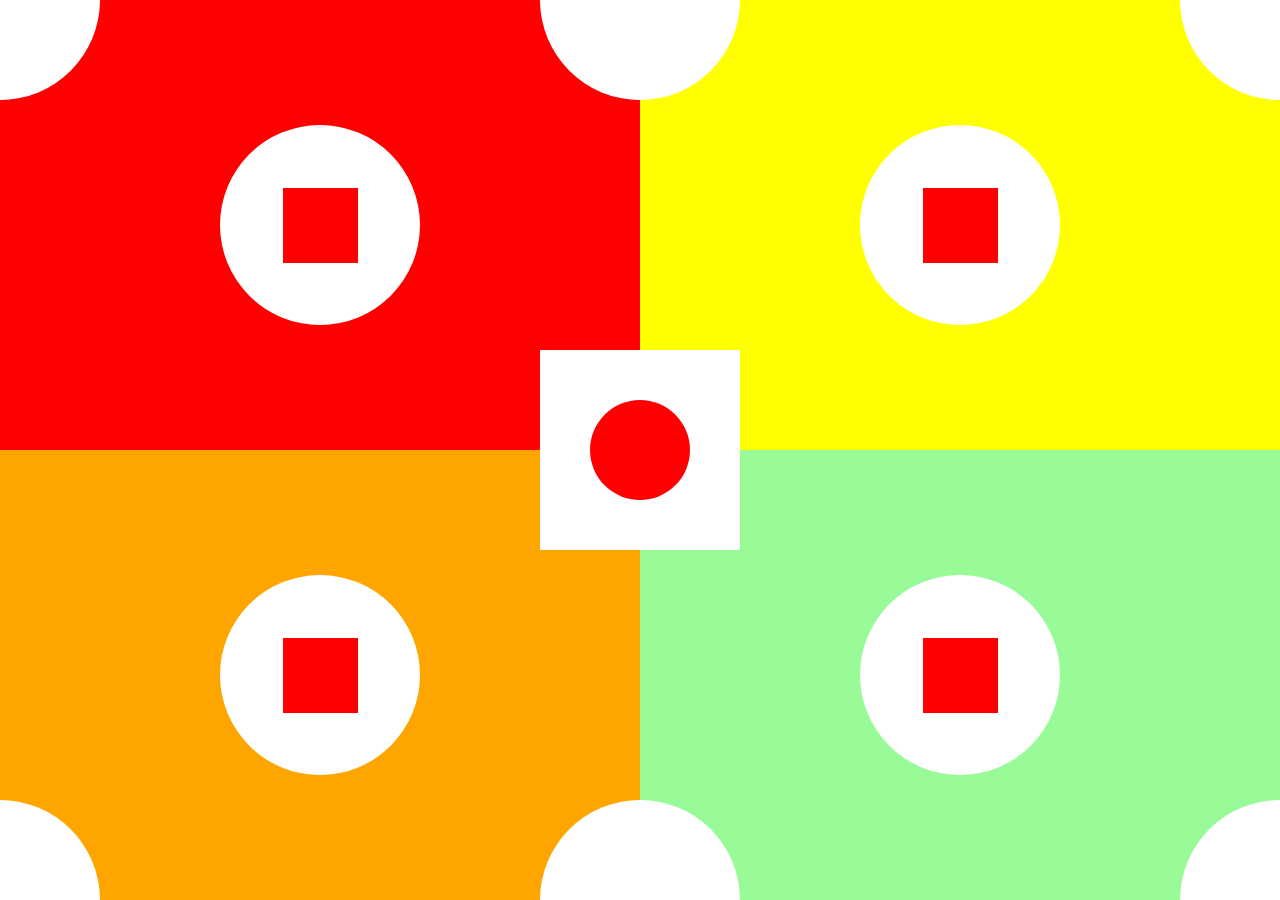
<file: case_01/index.html>
<!DOCTYPE html>
<html lang="en">
<head>
    <meta charset="UTF-8">
    <title>Case 01</title>

    <link rel="stylesheet" href="assets/css/normalize.css">
    <link rel="stylesheet" href="assets/css/case01.css">

</head>
<body>

<section>

    <div>
        <div></div>
        <div></div>
        <div>
            <div></div>
        </div>
    </div>
    <div>
        <div></div>
        <div></div>
        <div>
            <div></div>
        </div>
    </div>
    <div>
        <div></div>
        <div></div>
        <div>
            <div></div>
        </div>
    </div>
    <div>
        <div></div>
    </div>
    <div>
        <div></div>
        <div></div>
        <div>
            <div></div>
        </div>
    </div>
</section>

</body>
</html>
</file>
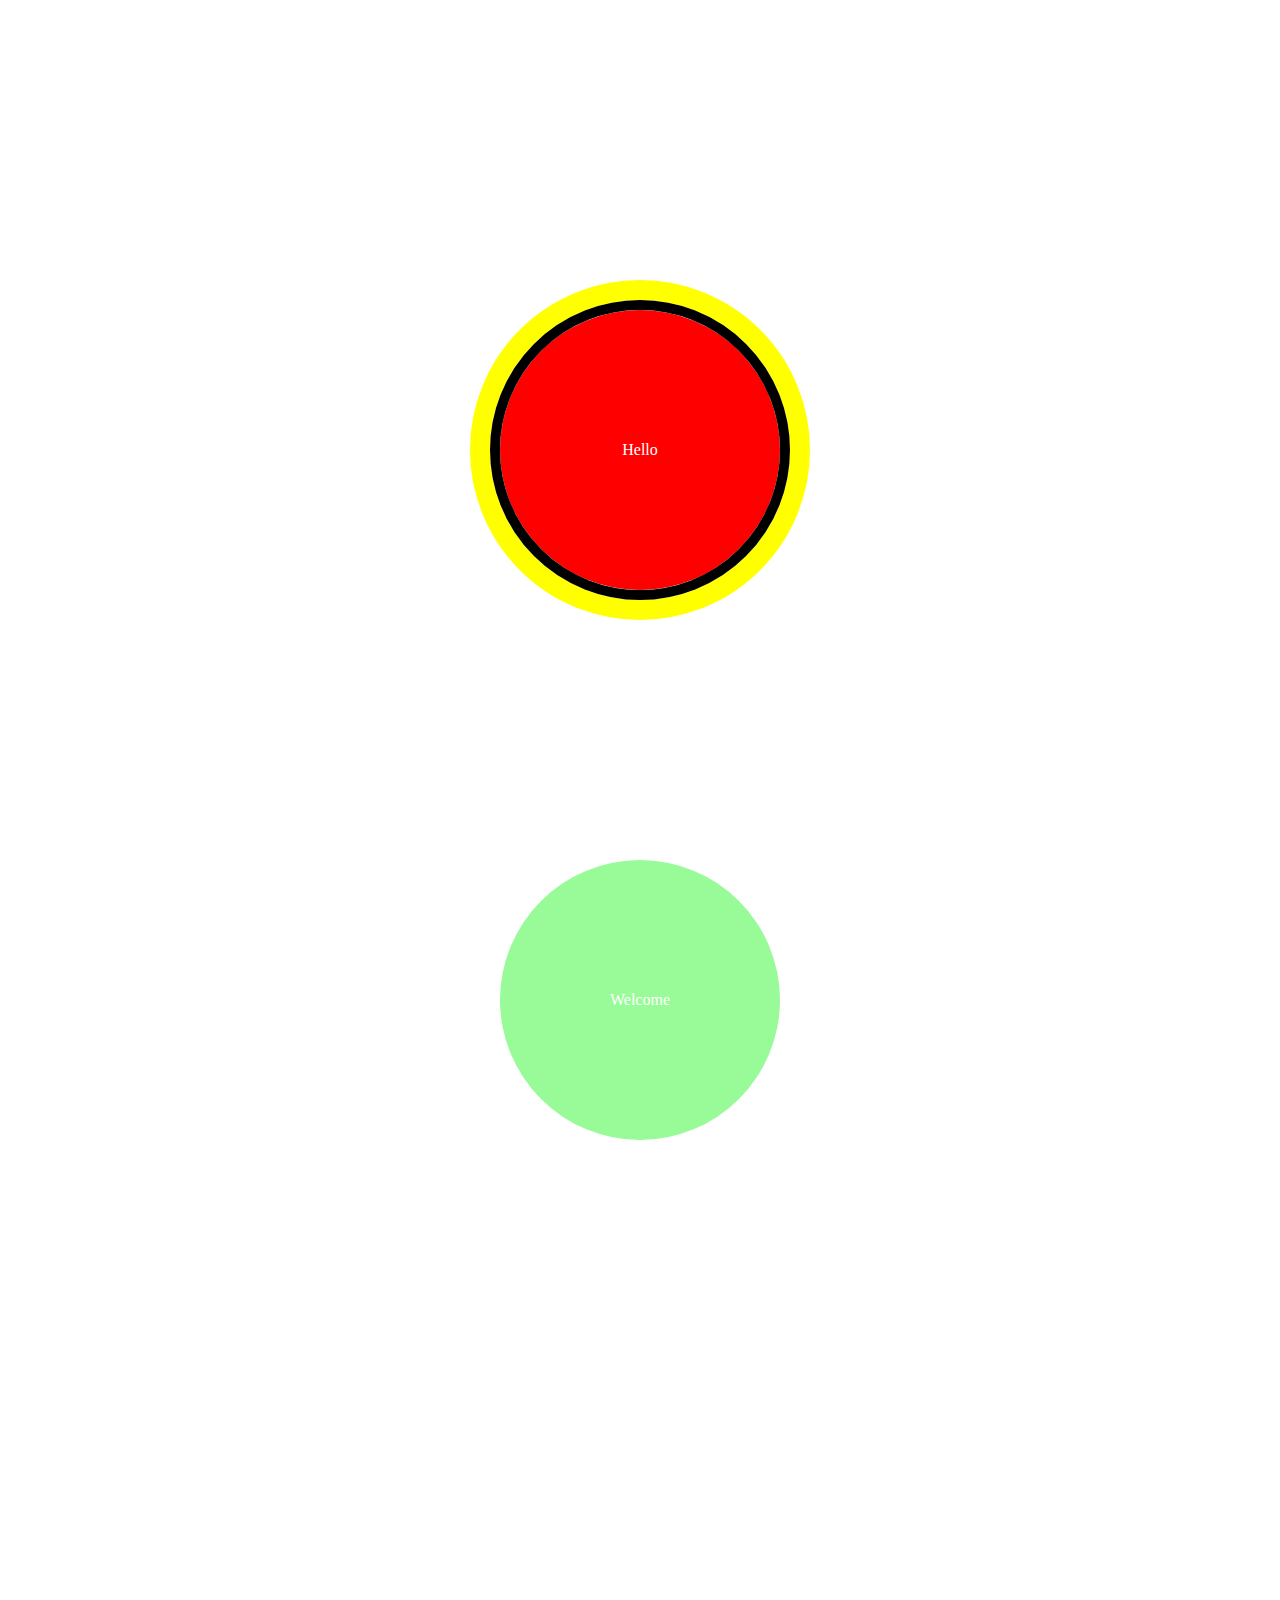
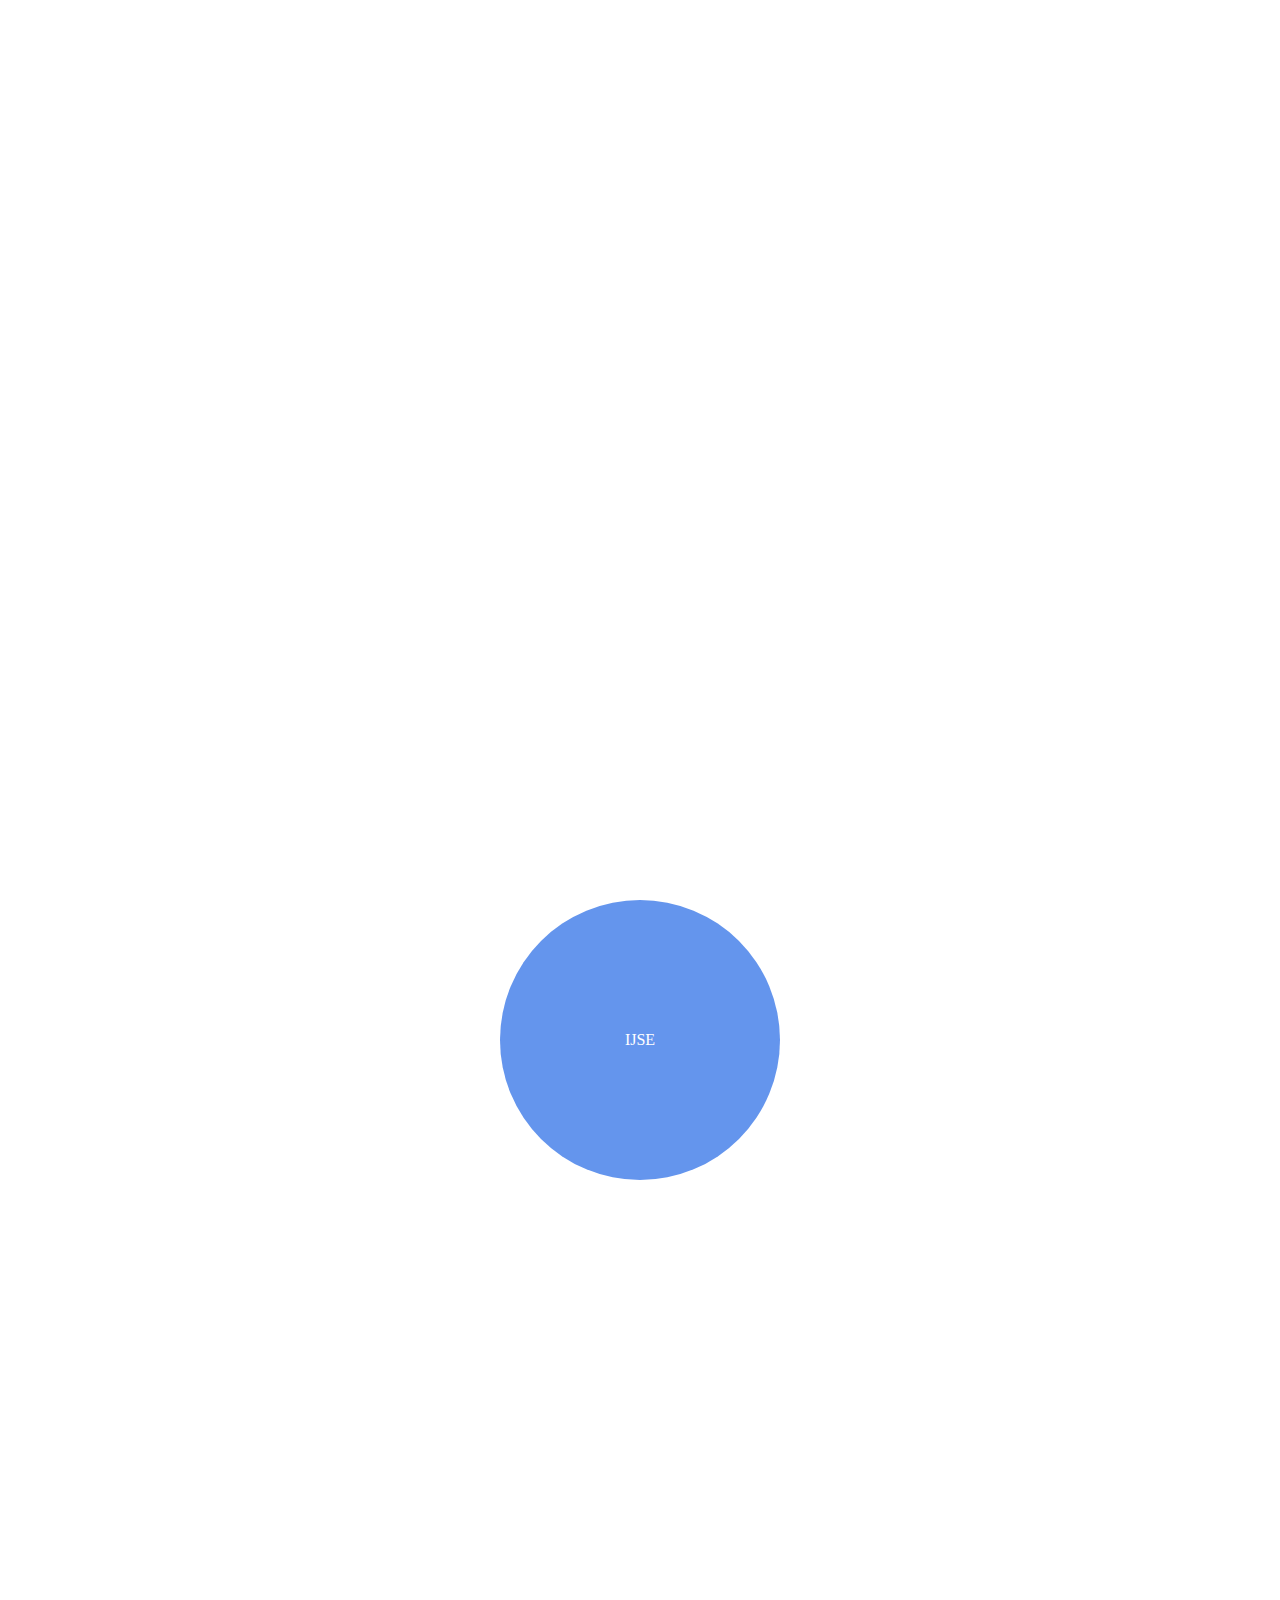
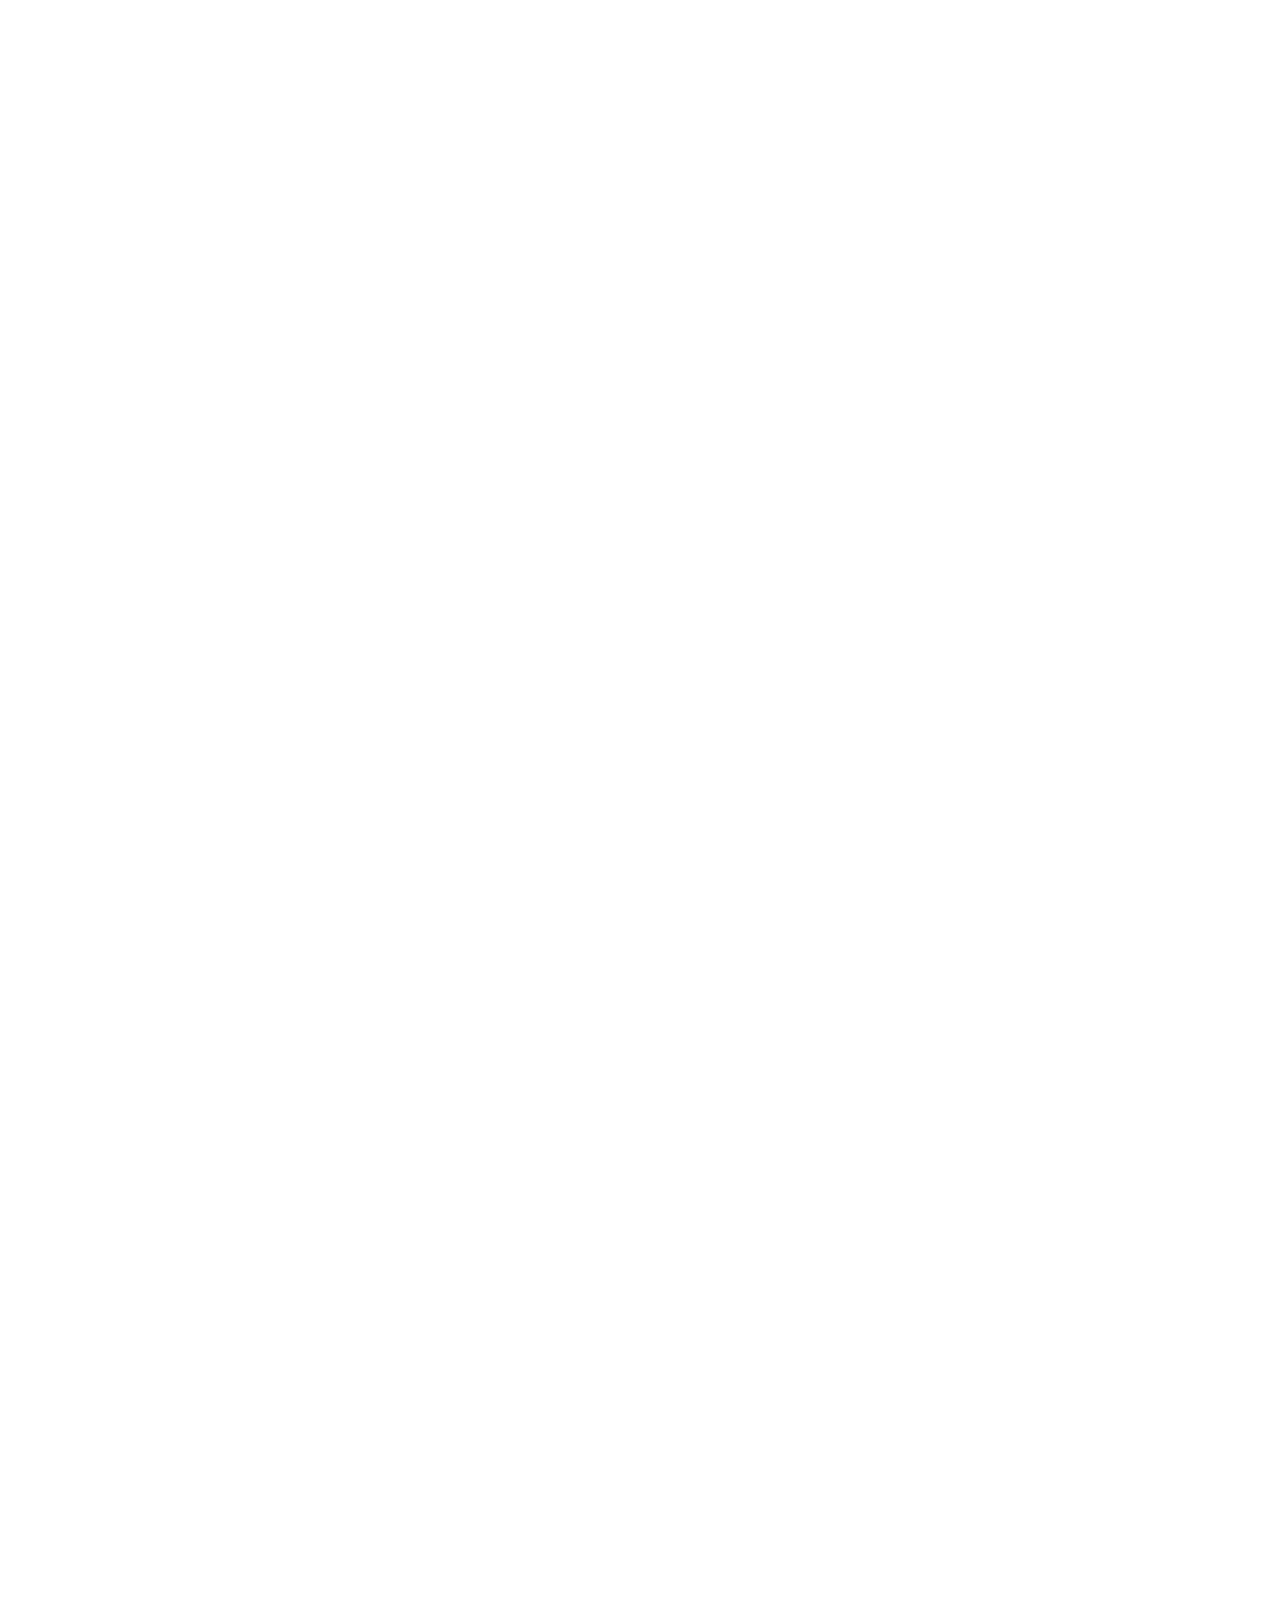
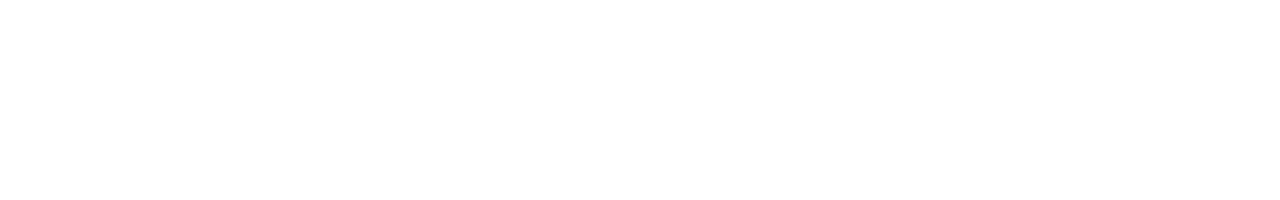
<file: case_03/index.html>
<!DOCTYPE html>
<html lang="en">
<head>
    <meta charset="UTF-8">
    <title>Case 03</title>

    <link rel="stylesheet" href="assets/css/normalize.css">
    <link rel="stylesheet" href="assets/css/case03.css">
</head>
<body style="height: 5000px">

<section>
    <div>
        <div></div>
    </div>
    <div><span>Hello</span></div>
    <div><span>Welcome</span></div>
    <div><span>IJSE</span></div>
</section>

</body>
</html>
</file>
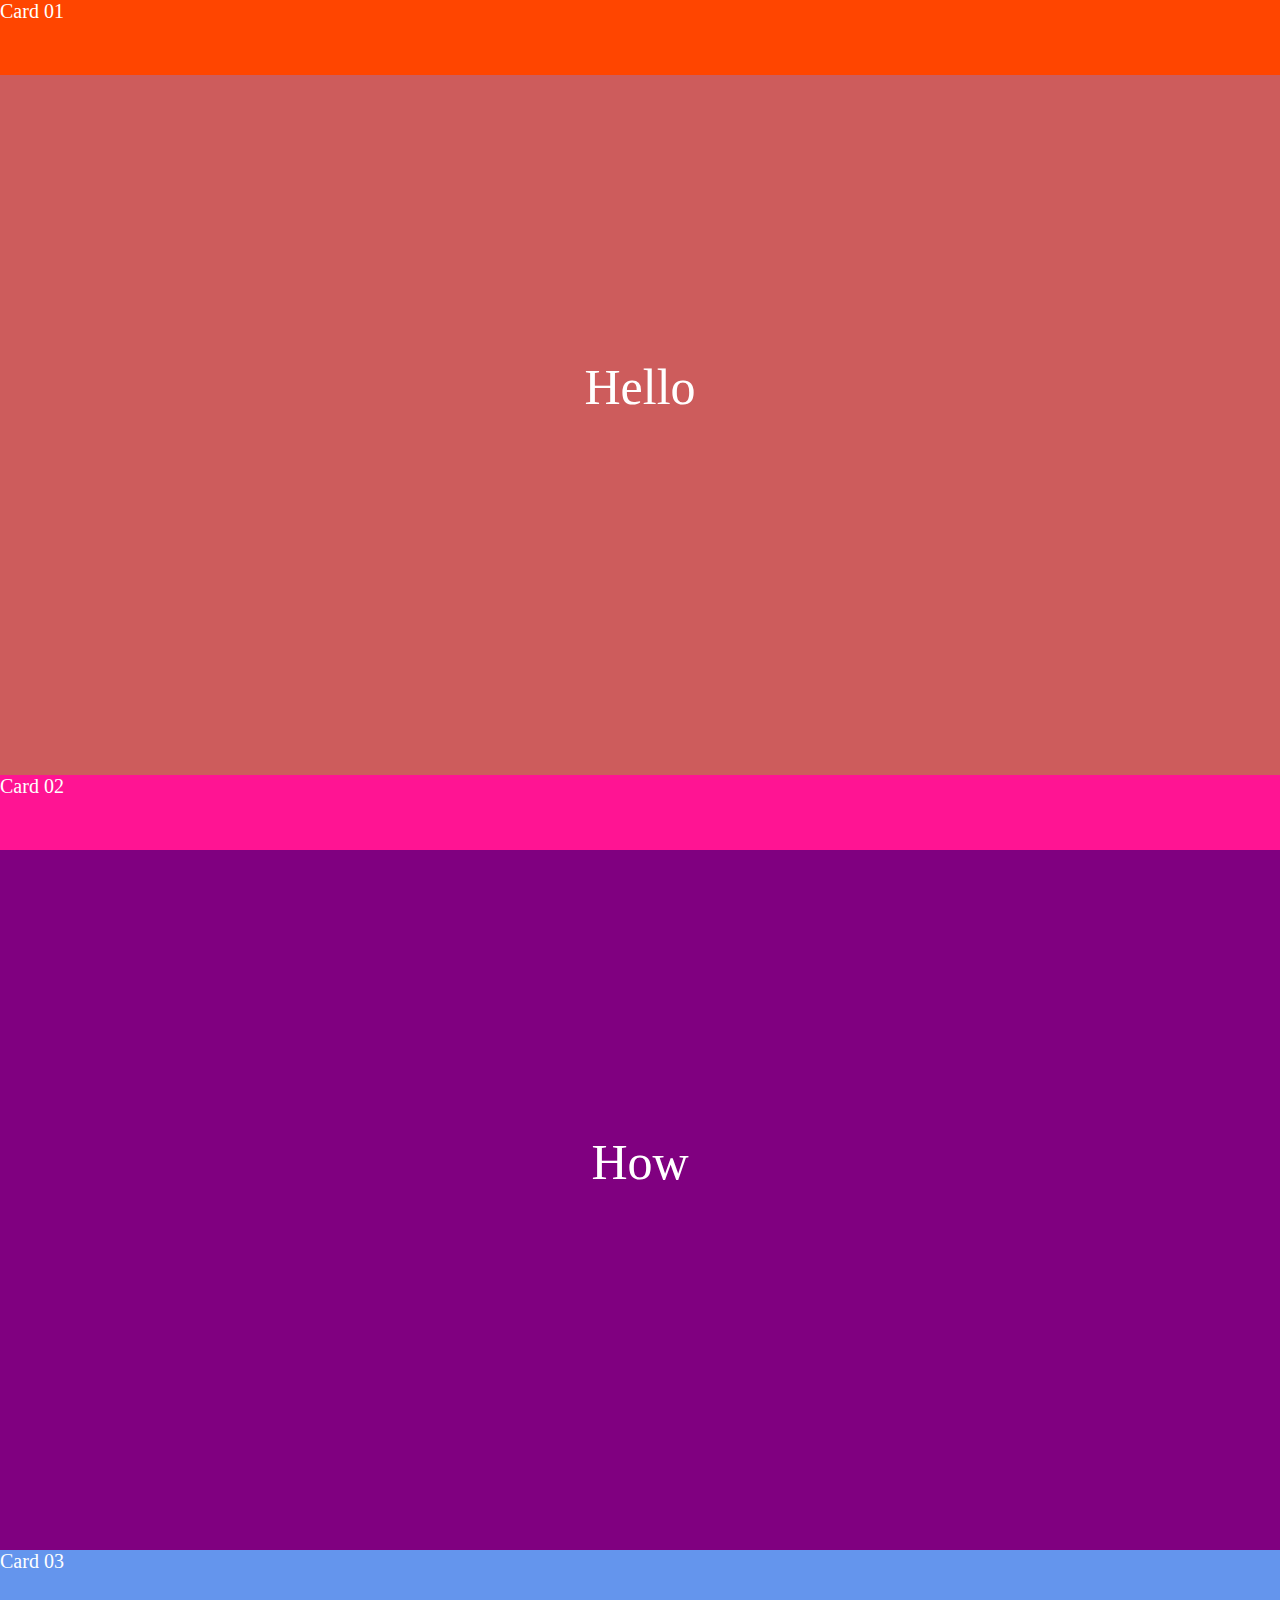
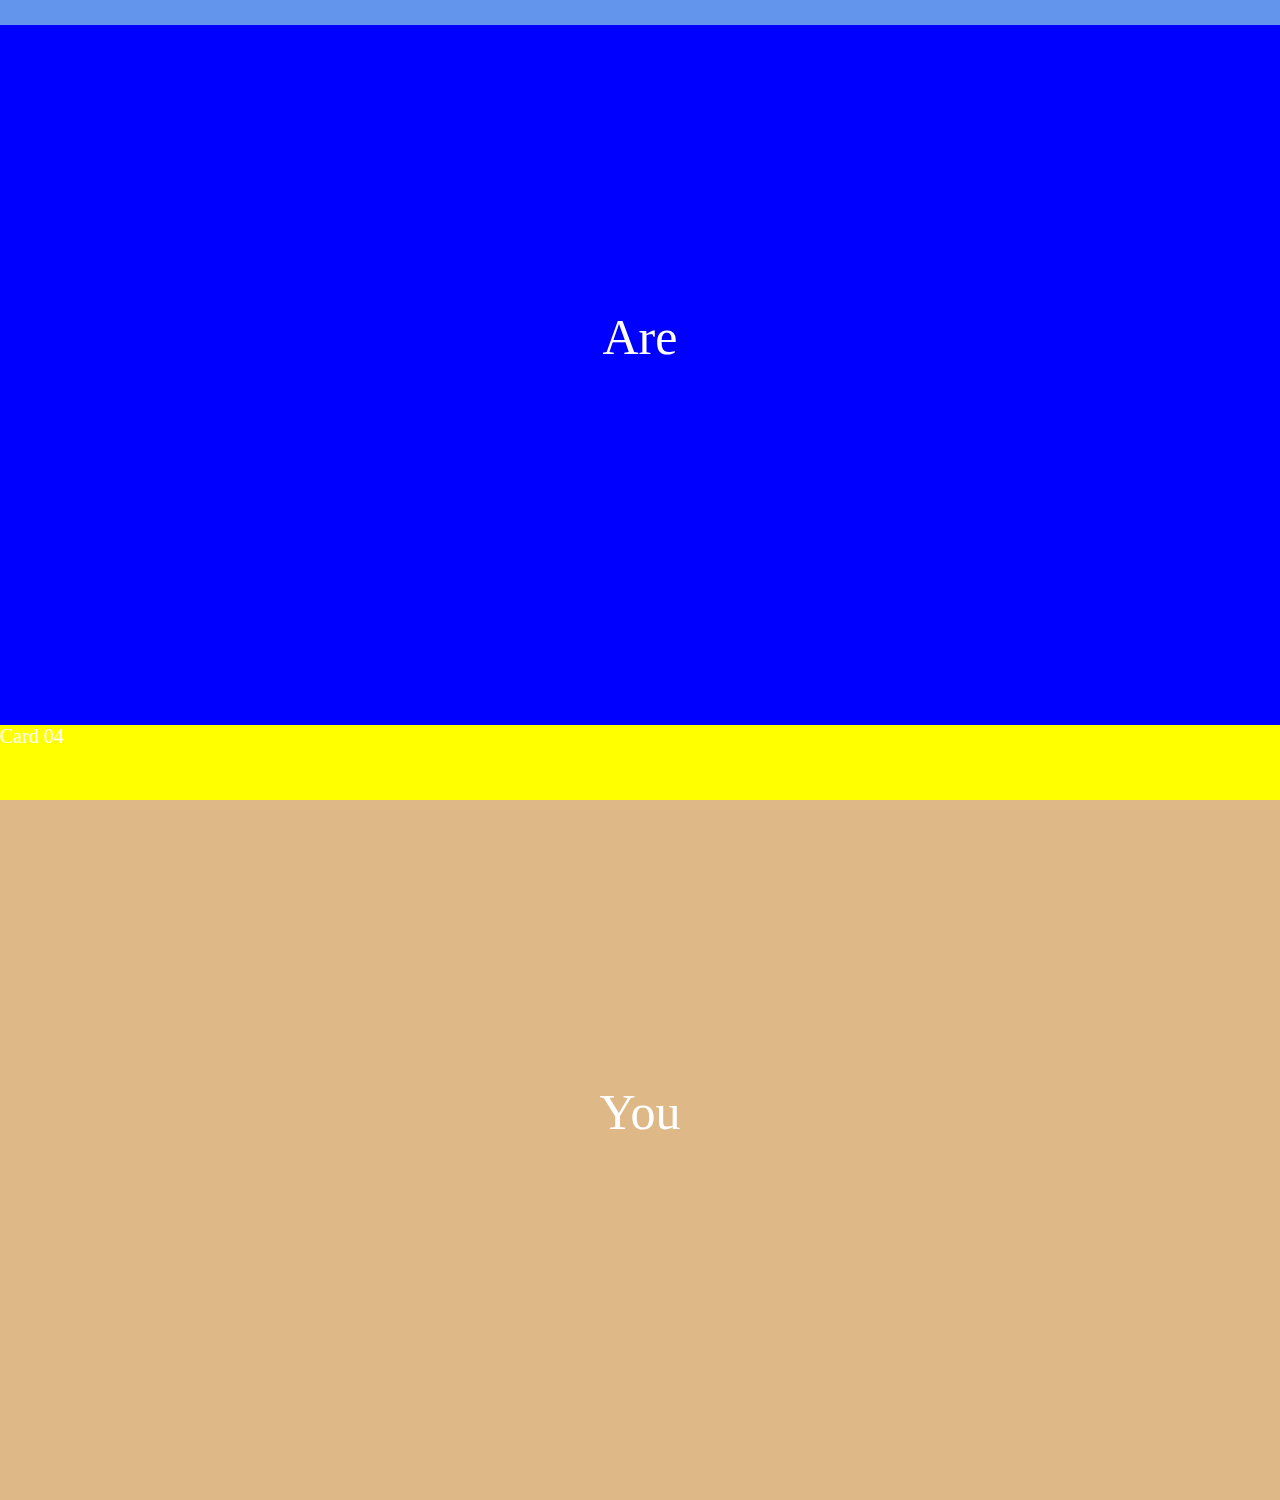
<file: case_04/index.html>
<!DOCTYPE html>
<html lang="en">
<head>
    <meta charset="UTF-8">
    <title>Case 04</title>

    <link rel="stylesheet" href="assets/css/normalize.css">
    <link rel="stylesheet" href="assets/css/case04.css">
</head>
<body style="height: 2500px">

<section><div>Card 01</div><span>Hello</span></section>
<section><div>Card 02</div><span>How</span></section>
<section><div>Card 03</div><span>Are</span></section>
<section><div>Card 04</div><span>You</span></section>

</body>
</html>
</file>
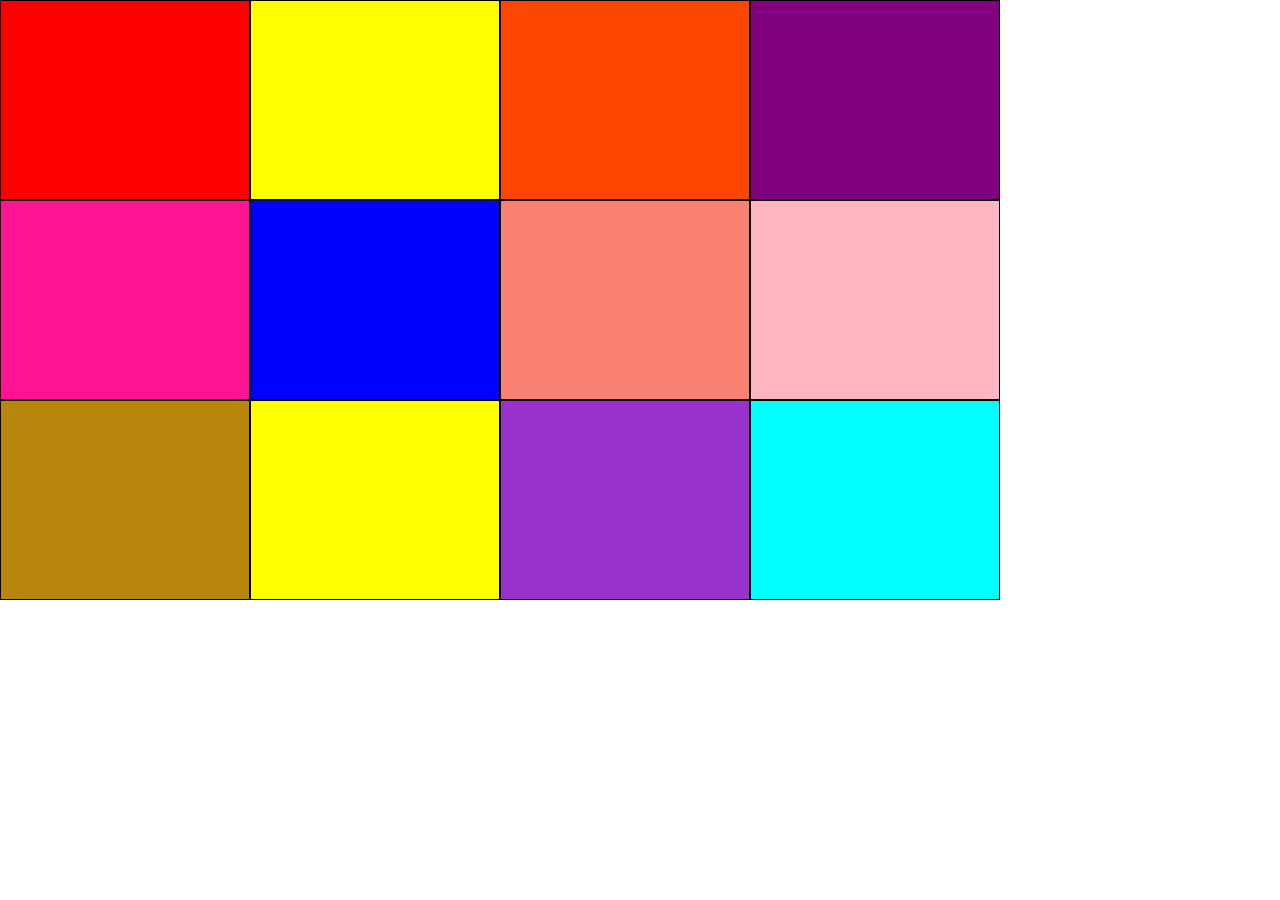
<file: case_05/index.html>
<!DOCTYPE html>
<html lang="en">
<head>
    <meta charset="UTF-8">
    <title>Case 05</title>

    <link rel="stylesheet" href="assets/css/normalize.css">
    <link rel="stylesheet" href="assets/css/case05.css">
</head>
<body>

<div>
    <div></div>
    <div></div>
    <div></div>
    <div></div>
    <div></div>
    <div></div>
    <div></div>
    <div></div>
    <div></div>
    <div></div>
    <div></div>
    <div></div>
</div>

</body>
</html>
</file>
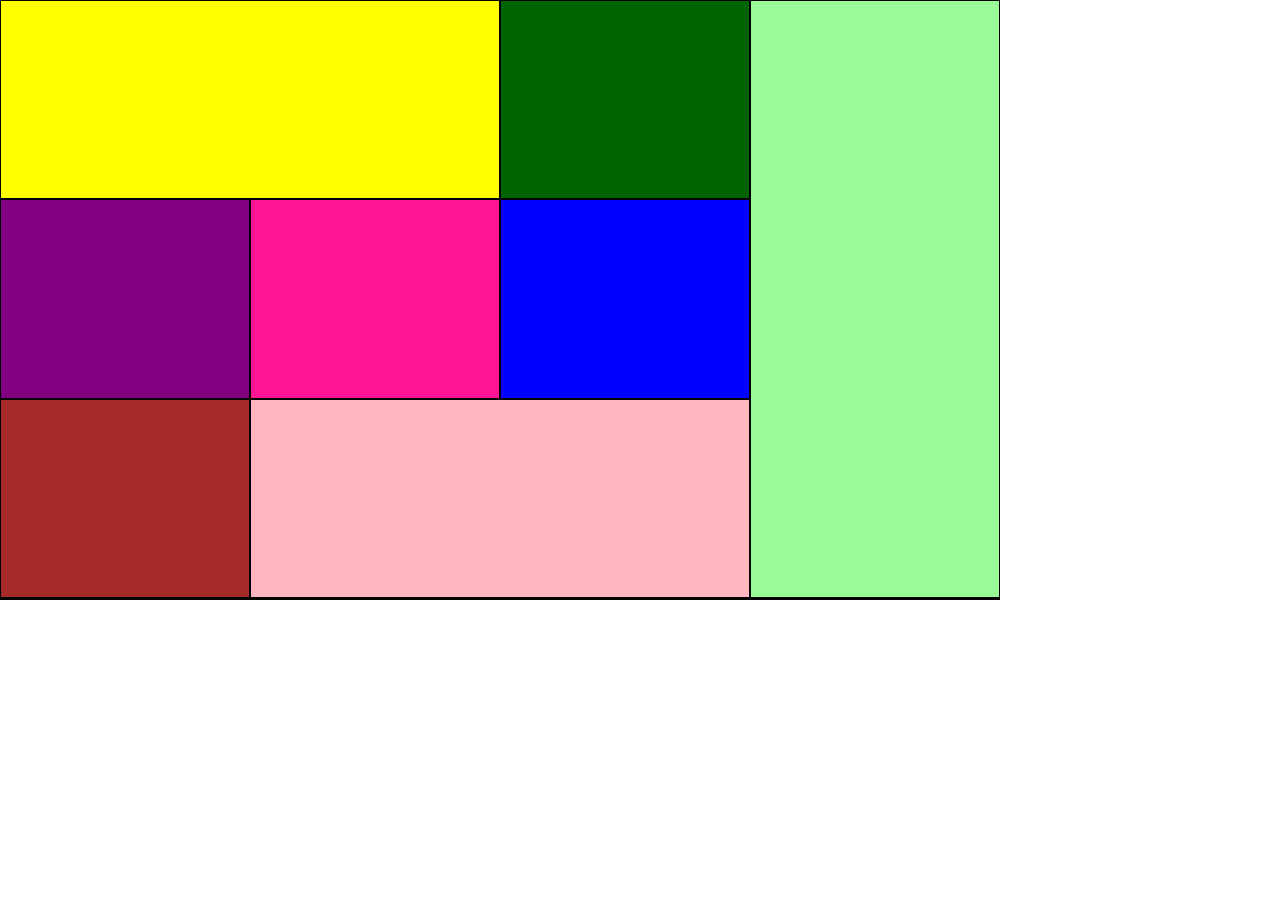
<file: case_06/index.html>
<!DOCTYPE html>
<html lang="en">
<head>
    <meta charset="UTF-8">
    <title>Case 06</title>

    <link rel="stylesheet" href="assets/css/normalize.css">
    <link rel="stylesheet" href="assets/css/case06.css">
</head>
<body>

<div>
    <div></div>
    <div></div>
    <div></div>
    <div></div>
    <div></div>
    <div></div>
    <div></div>
    <div></div>
    <div></div>
    <div></div>
    <div></div>
    <div></div>
</div>

</body>
</html>
</file>
<file: case_01/assets/css/case01.css>
section{
    width: 100%;
    height: 100%;
    position: absolute;
}
div{
    background: red;
    width: 50%;
    height: 50%;
    position: absolute;
}
section>div:nth-child(2){
    background: yellow;
    left: 50%;
}
section>div:nth-child(3){
    background: orange;
    bottom: 0;
}
section>div:last-child{
    background: palegreen;
    bottom: 0;
    left: 50%;
}
section>div>div{
    width: 100px;
    height: 100px;
}
section>div:first-child>div:first-child, section>div:nth-child(2)>div:first-child{
    position: relative;
    background: white;
    border-radius: 0 0 100% 0;
}
section>div:first-child>div:nth-child(2), section>div:nth-child(2)>div:nth-child(2){
    position: absolute;
    background: white;
    border-radius: 0 0 0 100%;
    right: 0;
    top: 0;
}
section>div:last-child>div:first-child, section>div:nth-child(3)>div:first-child{
    position: absolute;
    background: white;
    border-radius: 0 100% 0 0;
    bottom: 0;
}
section>div:last-child>div:nth-child(2), section>div:nth-child(3)>div:nth-child(2){
    position: absolute;
    background: white;
    border-radius: 100% 0 0 0;
    right: 0;
    bottom: 0;
}
section>div>div:last-child{
    width: 200px;
    height: 200px;
    position: absolute;
    background: white;
    right: 0;
    top: 0;
    left: 0;
    bottom: 0;
    margin: auto;
    border-radius: 50%;
}
section>div>div:last-child>div{
    width: 75px;
    height: 75px;
    position: absolute;
    right: 0;
    top: 0;
    left: 0;
    bottom: 0;
    margin: auto;
    background: red;
}
section>div:nth-child(4){
    position: absolute;
    background: white;
    width: 200px;
    height: 200px;
    right: 0;
    top: 0;
    left: 0;
    bottom: 0;
    margin: auto;
    z-index: 1;
}
section>div:nth-child(4)>div{
    background: red;
    width: 100px;
    height: 100px;
    border-radius: 50%;

}
</file>
<file: case_03/assets/css/case03.css>
section{
    position: absolute;
    width: 100%;
    height: 100%;
}

div{
    border-radius: 100%;
    top: 0;
    bottom: 0;
    left: 0;
    right: 0;
    margin: auto;
    aspect-ratio: 1/1;
}
section>div:first-child{
    position: fixed;
    width: 300px;
    aspect-ratio: 1/1;
    border: 20px solid yellow;
    z-index: 3;
}

section>div:first-child>div:first-child{
    position: fixed;
    width: 280px;
    aspect-ratio: 1/1;
    border: 10px solid black;
    z-index: 0;
}

section>div:nth-child(2){
   position: absolute;
    width: 280px;
    aspect-ratio: 1/1;
    background: red;
    top: 0;
}

section>div:nth-child(3){
    position: absolute;
    width: 280px;
    aspect-ratio: 1/1;
    background: palegreen;
    top: 1000px;
}

section>div:nth-child(4){
    position: relative;
    width: 280px;
    aspect-ratio: 1/1;
    background: cornflowerblue;
    top: 2500px;
}

section>div>span{
    position: absolute;
    width: fit-content;
    height: fit-content;
    top: 0;
    bottom: 0;
    left: 0;
    right: 0;
    margin: auto;
    text-align: center;
    color: white;
}
</file>
<file: case_04/assets/css/case04.css>
section{
    position: relative;
    width: 100%;
    height: 31%;
}

div{
    position: sticky;
    height: 75px;
    width: 100%;
    top: 0;
    color: white;
    font-size: 20px;
    z-index: 9;
}

section:first-child{
    background: indianred;
}

section:first-child>div{
    background: orangered;
}

section:nth-child(2){
    background: purple;
}

section:nth-child(2)>div{
    background: deeppink;
}

section:nth-child(3){
    background: blue;
}

section:nth-child(3)>div{
    background: cornflowerblue;
}

section:nth-child(4){
    background: burlywood;
}

section:nth-child(4)>div{
    background: yellow;
}


section>span{
    position: absolute;
    width: fit-content;
    height: fit-content;
    top: 0;
    bottom: 0;
    left: 0;
    right: 0;
    margin: auto;
    text-align: center;
    color: white;
    font-size: 50px;
}
</file>
<file: case_05/assets/css/case05.css>
body > div{
    display: grid;
    width: 1000px;
    height: 600px;
    grid-template-columns: repeat(4, 1fr);
    grid-template-rows: repeat(3, 1fr);
}

body > div > div{
    border: 1px solid black;
}

body > div > div:nth-child(1){
    background-color: red;
}
body > div > div:nth-child(2){
    background-color: yellow;
}
body > div > div:nth-child(3){
    background-color: orangered;
}
body > div > div:nth-child(4){
    background-color: purple;
}
body > div > div:nth-child(5){
    background-color: deeppink;
}
body > div > div:nth-child(6){
    background-color: blue;
}
body > div > div:nth-child(7){
    background-color: salmon;
}
body > div > div:nth-child(8){
    background-color: lightpink;
}
body > div > div:nth-child(9){
    background-color: darkgoldenrod;
}
body > div > div:nth-child(10){
    background-color: yellow;
}
body > div > div:nth-child(11){
    background-color: darkorchid;
}
body > div > div:nth-child(12) {
    background-color: cyan;
}
</file>
<file: case_06/assets/css/case06.css>
body > div{
    display: grid;
    width: 1000px;
    height: 600px;
    grid-template-columns: repeat(4, 1fr);
    grid-template-rows: repeat(3, 1fr);
}

body > div > div{
    border: 1px solid black;
}

body > div > div:nth-child(1){
    background-color: yellow;
    grid-column: 1/3;
}
body > div > div:nth-child(2){
    background-color: darkgreen;
}
body > div > div:nth-child(3){
    background-color: palegreen;
    grid-column: 4/5;
    grid-row: 1/4;
}
body > div > div:nth-child(4){
    background-color: purple;
}
body > div > div:nth-child(5){
    background-color: deeppink;
}
body > div > div:nth-child(6){
    background-color: blue;
}
body > div > div:nth-child(7){
    background-color: brown;
}
body > div > div:nth-child(8){
    background-color: lightpink;
    grid-column: 2/4;
}
body > div > div:nth-child(9){
    background-color: #500450;

}
body > div > div:nth-child(10){
    background-color: yellow;
}
body > div > div:nth-child(11){
    background-color: cadetblue;
}
body > div > div:nth-child(12){
    background-color: cyan;
}
</file>
